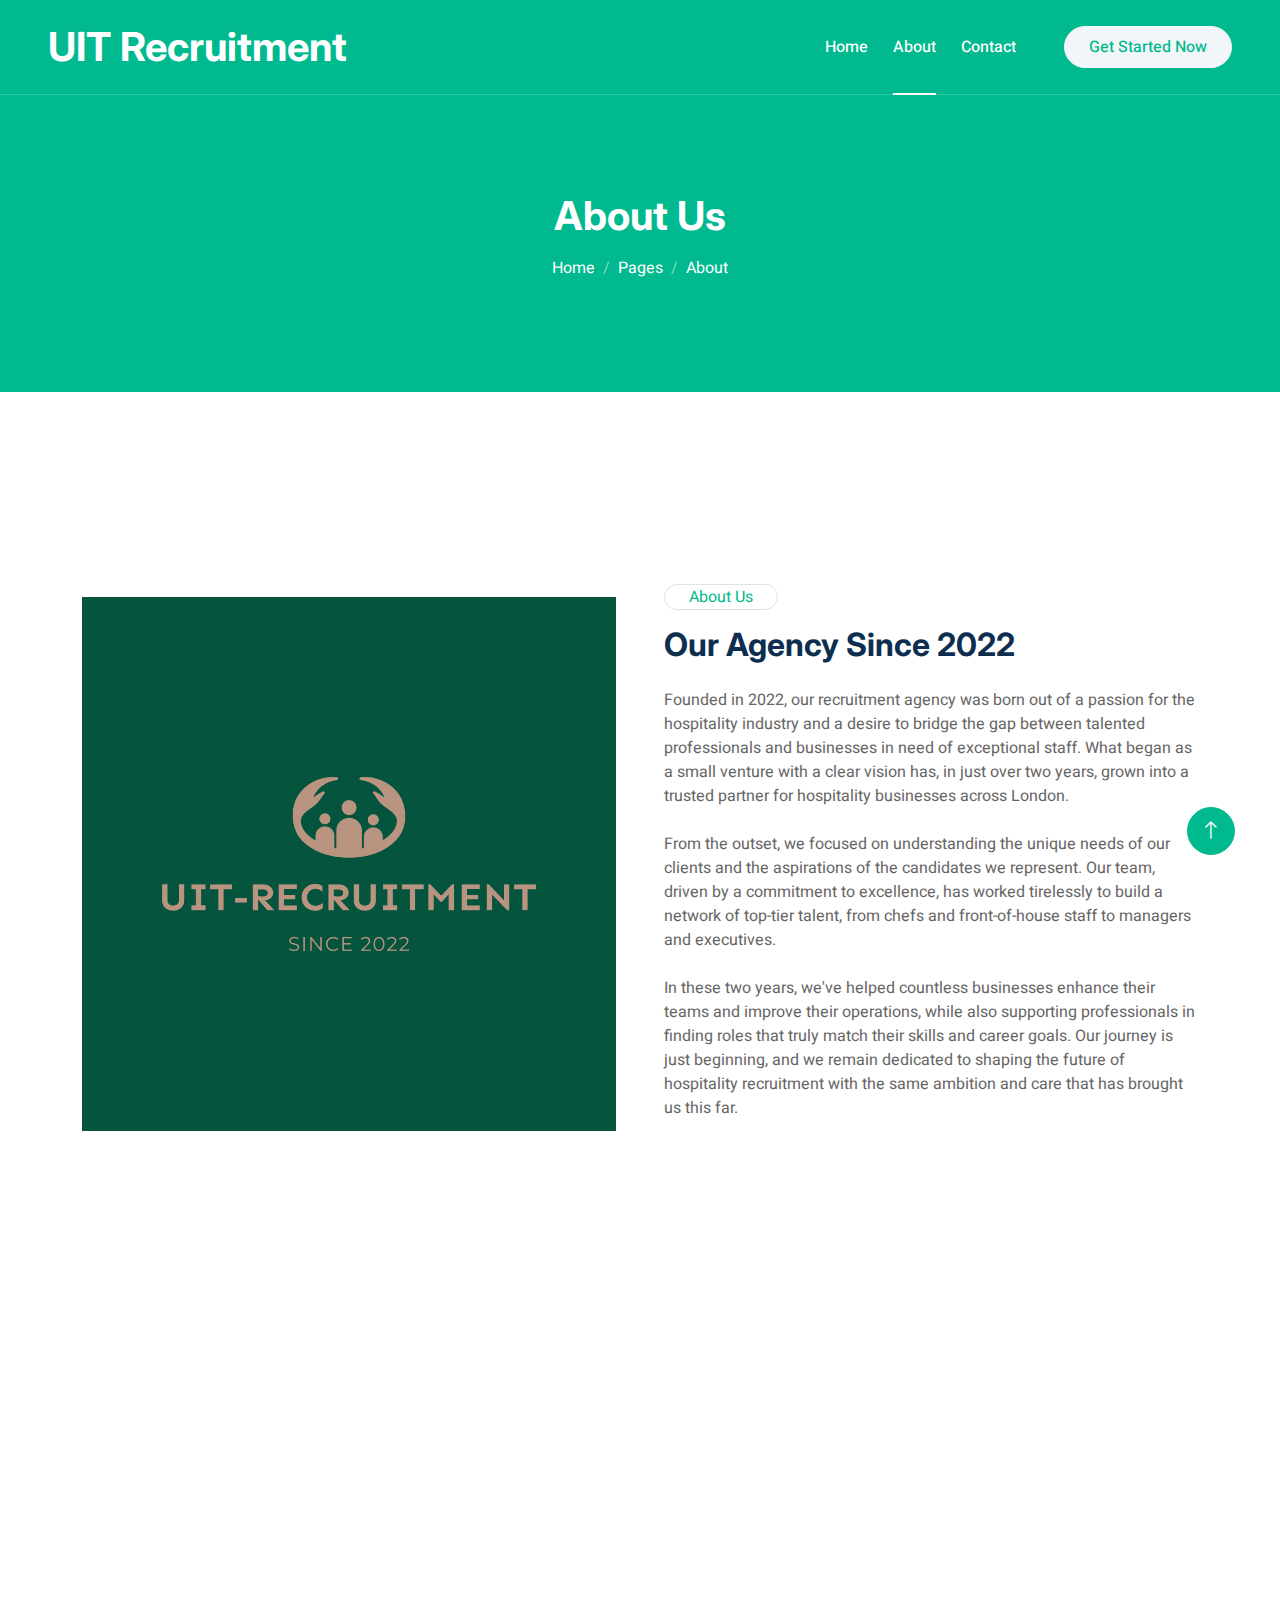
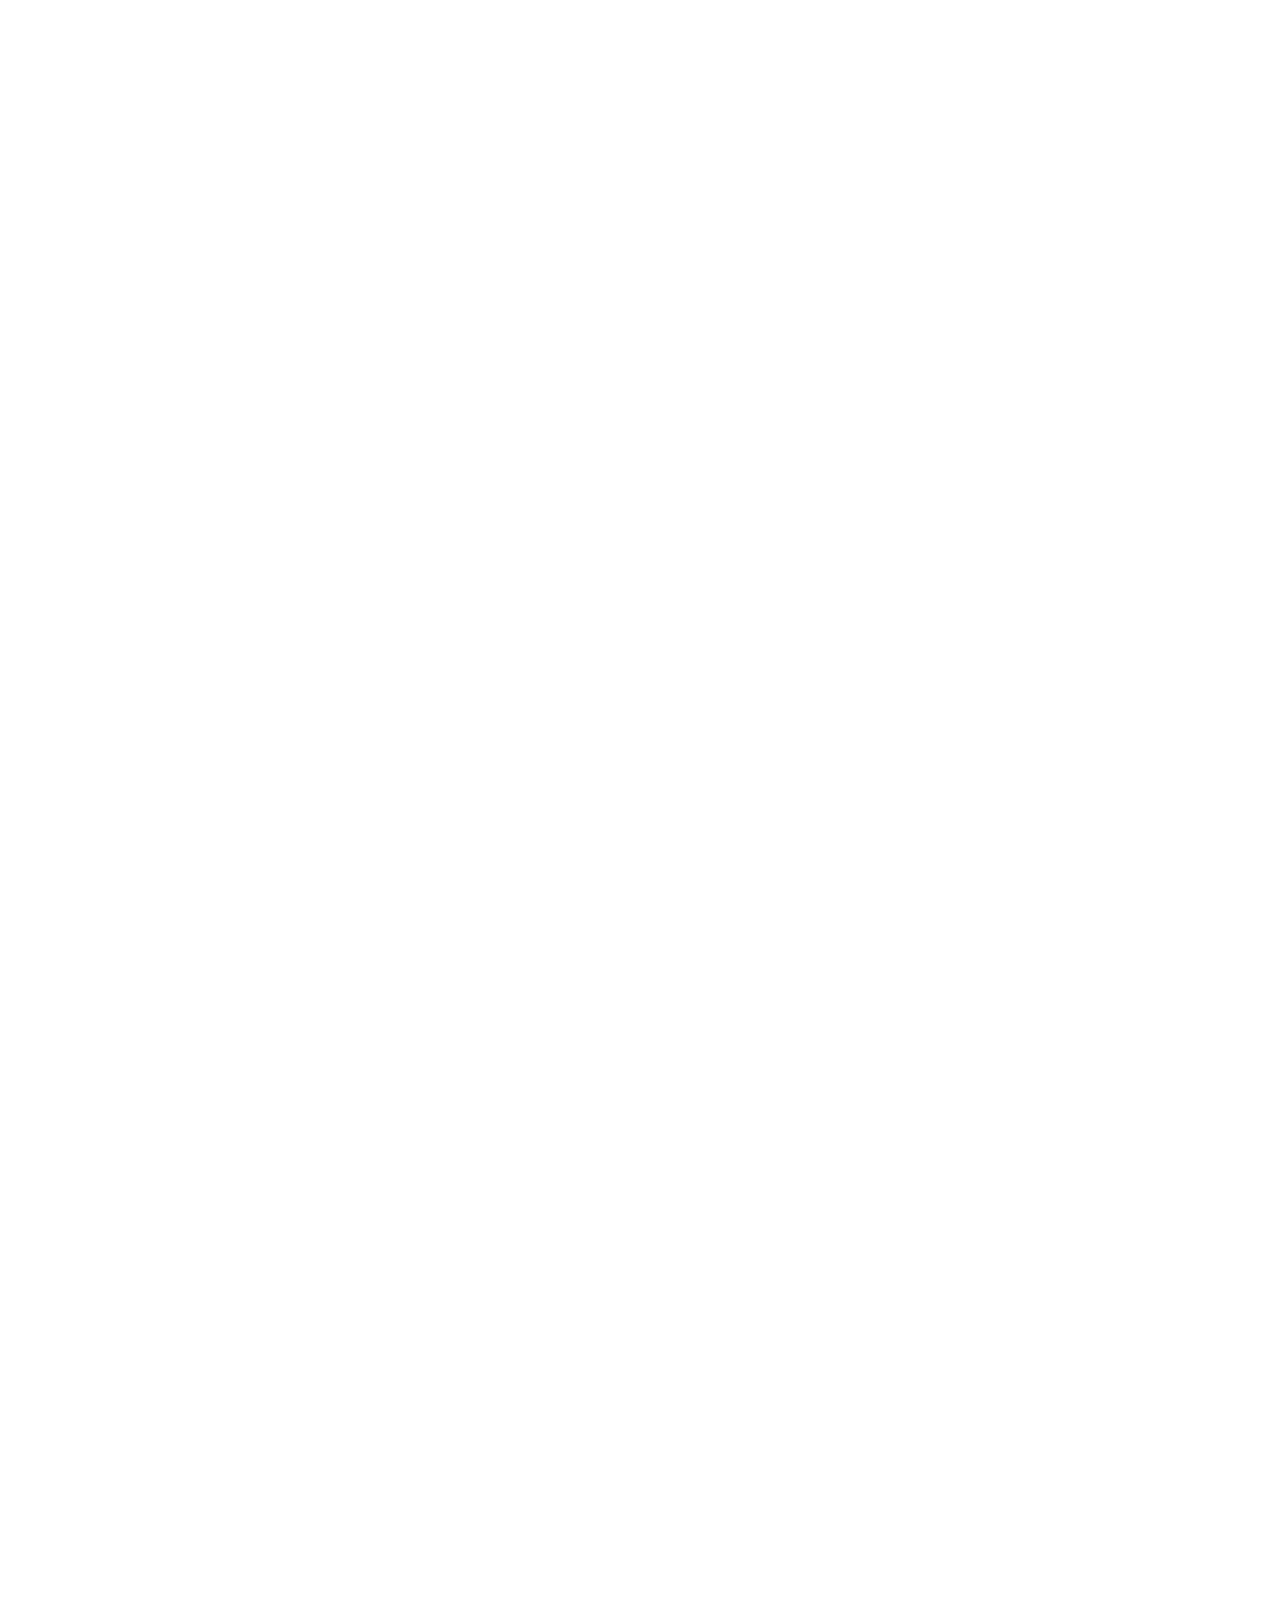
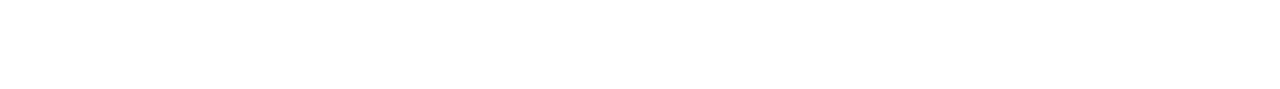
<file: about.html>
<!DOCTYPE html>
<html lang="en">

<head>
    <meta charset="utf-8">
    <title>About Us -UIT</title>
    <meta content="width=device-width, initial-scale=1.0" name="viewport">
    <meta content="" name="keywords">
    <meta content="" name="description">

    <!-- Favicon -->
    <link href="img/favicon.ico" rel="icon">

    <!-- Google Web Fonts -->
    <link rel="preconnect" href="https://fonts.googleapis.com">
    <link rel="preconnect" href="https://fonts.gstatic.com" crossorigin>
    <link href="https://fonts.googleapis.com/css2?family=Heebo:wght@400;500;600&family=Inter:wght@700;800&display=swap" rel="stylesheet"> 

    <!-- Icon Font Stylesheet -->
    <link href="https://cdnjs.cloudflare.com/ajax/libs/font-awesome/6.4.0/css/all.min.css" rel="stylesheet">
    <link href="https://cdn.jsdelivr.net/npm/bootstrap-icons@1.4.1/font/bootstrap-icons.css" rel="stylesheet">

    <!-- Libraries Stylesheet -->
    <link href="lib/animate/animate.min.css" rel="stylesheet">
    <link href="lib/owlcarousel/assets/owl.carousel.min.css" rel="stylesheet">

    <!-- Customized Bootstrap Stylesheet -->
    <link href="css/bootstrap.min.css" rel="stylesheet">

    <!-- Template Stylesheet -->
    <link href="css/style.css" rel="stylesheet">
</head>

<body>
    <div class="container-xxl bg-white p-0">
        <!-- Spinner Start -->
        <div id="spinner" class="show bg-white position-fixed translate-middle w-100 vh-100 top-50 start-50 d-flex align-items-center justify-content-center">
            <div class="spinner-border text-primary" style="width: 3rem; height: 3rem;" role="status">
                <span class="sr-only">Loading...</span>
            </div>
        </div>
        <!-- Spinner End -->


        <!-- Navbar & Hero Start -->
        <div class="container-xxl position-relative p-0">
            <nav class="navbar navbar-expand-lg navbar-light px-4 px-lg-5 py-3 py-lg-0">
                <a href="about.html" class="navbar-brand p-0">
                    <h1 class="m-0">UIT Recruitment</h1>
                    <!-- <img src="img/logo.png" alt="Logo"> -->
                </a>
                <button class="navbar-toggler" type="button" data-bs-toggle="collapse" data-bs-target="#navbarCollapse">
                    <span class="fa fa-bars"></span>
                </button>
                <div class="collapse navbar-collapse" id="navbarCollapse">
                    <div class="navbar-nav ms-auto py-0">
                        <a href="index.html" class="nav-item nav-link">Home</a>
                        <a href="about.html" class="nav-item nav-link active">About</a>
                        <a href="contact.html" class="nav-item nav-link">Contact</a>
                    </div>
                    <a href="#newsletter" class="btn btn-light rounded-pill text-primary py-2 px-4 ms-lg-5">Get Started Now</a>

                </div>
            </nav>

            <div class="container-xxl bg-primary page-header">
                <div class="container text-center">
                    <h1 class="text-white animated zoomIn mb-3">About Us</h1>
                    <nav aria-label="breadcrumb">
                        <ol class="breadcrumb justify-content-center">
                            <li class="breadcrumb-item"><a class="text-white" href="#">Home</a></li>
                            <li class="breadcrumb-item"><a class="text-white" href="#">Pages</a></li>
                            <li class="breadcrumb-item text-white active" aria-current="page">About</li>
                        </ol>
                    </nav>
                </div>
            </div>
        </div>
        <!-- Navbar & Hero End -->


        <!-- About Start -->
        <div class="container-xxl py-6">
            <div class="container">
                <div class="row g-5 align-items-center">
                    <div class="col-lg-6 wow zoomIn" data-wow-delay="0.1s">
                        <img class="img-fluid" src="img/mainlogo.png">
                    </div>
                    <div class="col-lg-6 wow fadeInUp" data-wow-delay="0.1s">
                        <div class="d-inline-block border rounded-pill text-primary px-4 mb-3">About Us</div>
                        <h2 class="mb-4">Our Agency Since 2022</h2>
                        <p class="mb-4">
                            Founded in 2022, our recruitment agency was born out of a passion for the hospitality industry and a desire to bridge the gap between talented professionals and businesses in need of exceptional staff. What began as a small venture with a clear vision has, in just over two years, grown into a trusted partner for hospitality businesses across London.</p>
                            <p class="mb-4">From the outset, we focused on understanding the unique needs of our clients and the aspirations of the candidates we represent. Our team, driven by a commitment to excellence, has worked tirelessly to build a network of top-tier talent, from chefs and front-of-house staff to managers and executives. </p>
                        
                            <p class ="mb-4">In these two years, we've helped countless businesses enhance their teams and improve their operations, while also supporting professionals in finding roles that truly match their skills and career goals. Our journey is just beginning, and we remain dedicated to shaping the future of hospitality recruitment with the same ambition and care that has brought us this far.</p>
                    </div>
                </div>
            </div>
        </div>
        <!-- About End -->
        <!-- Features Start -->
        <div class="container-xxl py-6">
            <div class="container">
                <div class="row g-5">
                    <div class="col-lg-5 wow fadeInUp" data-wow-delay="0.1s">
                        <div class="d-inline-block border rounded-pill text-primary px-4 mb-3">Features</div>
                        <h2 class="mb-4">Why Choose Us? Trusted & Top-Rated</h2>
                        <p>People choose us for our reliable, top-rated service. Our commitment to excellence and swift delivery of top-tier talent distinguishes us as a leader in staffing solutions.</p>
                        <p>Discover why so many rely on our expertise for their staffing needs and experience the difference we make.</p>
                        <a class="btn btn-primary rounded-pill py-3 px-5 mt-2" href="reviews.html">See Our Success Stories</a>
                    </div>
                    <div class="col-lg-7">
                        <div class="row g-5">
                            <div class="col-sm-6 wow fadeIn" data-wow-delay="0.1s">
                                <div class="d-flex align-items-center mb-3">
                                    <div class="flex-shrink-0 btn-square bg-primary rounded-circle me-3">
                                        <i class="fa fa-cubes text-white"></i>
                                    </div>
                                    <h6 class="mb-0">Best In Industry</h6>
                                </div>
                                <span>Experience top-tier service with the best in the industry, delivering unmatched quality and expertise.</span>
                            </div>
                            <div class="col-sm-6 wow fadeIn" data-wow-delay="0.2s">
                                <div class="d-flex align-items-center mb-3">
                                    <div class="flex-shrink-0 btn-square bg-primary rounded-circle me-3">
                                        <i class="fa-regular fa-gauge-simple-high text-white"></i>
                                    </div>
                                    <h6 class="mb-0">Fast Turnaround Time</h6>
                                </div>
                                <span>Get staff quickly in as little as 30 minutes with our fast turnaround time.</span>
                            </div>
                            <div class="col-sm-6 wow fadeIn" data-wow-delay="0.3s">
                                <div class="d-flex align-items-center mb-3">
                                    <div class="flex-shrink-0 btn-square bg-primary rounded-circle me-3">
                                        <i class="fa fa-award text-white"></i>
                                    </div>
                                    <h6 class="mb-0">Industry-Leading Service</h6>
                                </div>
                                <span>Recognised for excellence, our industry-leading service delivers top-quality results and exceptional talent solutions.</span>
                            </div>
                            <div class="col-sm-6 wow fadeIn" data-wow-delay="0.4s">
                                <div class="d-flex align-items-center mb-3">
                                    <div class="flex-shrink-0 btn-square bg-primary rounded-circle me-3">
                                        <i class="fa fa-smile-beam text-white"></i>
                                    </div>
                                    <h6 class="mb-0">100% Happy Clients</h6>
                                </div>
                                <span>Join our 100% satisfied clients who enjoy exceptional service and top-notch results. Your satisfaction is our guarantee.</span>
                            </div>
                            <div class="col-sm-6 wow fadeIn" data-wow-delay="0.5s">
                                <div class="d-flex align-items-center mb-3">
                                    <div class="flex-shrink-0 btn-square bg-primary rounded-circle me-3">
                                        <i class="fa fa-user-tie text-white"></i>
                                    </div>
                                    <h6 class="mb-0">Fully Qualified Staff</h6>
                                </div>
                                <span>Skilled professionals, fully qualified and ready to meet your needs.</span>
                            </div>
                            <div class="col-sm-6 wow fadeIn" data-wow-delay="0.6s">
                                <div class="d-flex align-items-center mb-3">
                                    <div class="flex-shrink-0 btn-square bg-primary rounded-circle me-3">
                                        <i class="fa fa-headset text-white"></i>
                                    </div>
                                    <h6 class="mb-0">24/7 Customer Support</h6>
                                </div>
                                <span>Round-the-clock customer support, available 24/7 for your convenience.</span>
                            </div>
                        </div>
                    </div>
                </div>
            </div>
        </div>
        <!-- Features End -->

<!-- Team Start -->
<div class="container-xxl py-6">
    <div class="container">
        <div class="mx-auto text-center wow fadeInUp" data-wow-delay="0.1s" style="max-width: 600px;">
            <div class="d-inline-block border rounded-pill text-primary px-4 mb-3">Our Team</div>
            <h2 class="mb-5">Meet Our Director</h2>
        </div>
        <div class="row g-4">
            <div class="col-lg-6 col-md-12 wow fadeInUp" data-wow-delay="0.1s">
                <div class="team-item">
                    <h5 class="director-name">Shahirul Islam</h5>
                    <img class="img-fluid rounded-circle w-75 mb-4 director-img" src="img/director.png" alt="">
                </div>
            </div>
            <div class="col-lg-6 col-md-12 wow fadeInUp" data-wow-delay="0.1s">
                <div class="message-from-director">
                    <h5 class="message-title">Message from the Director</h5>
                    <p class="message-text">I’m delighted to welcome you to our website. As the Director of UIT Recruitment, I’m excited to share our passion for connecting exceptional talent with leading businesses in the hospitality industry.</p>
                    <p class="message-text">Since our inception in 2022, we’ve been dedicated to understanding the unique needs of both our clients and candidates. Our goal is to ensure that every placement not only meets but exceeds expectations.</p>
                    <p class="message-text">I look forward to the opportunity to work with you and support your journey, whether you’re seeking top talent or exploring new career opportunities. Together, we can achieve remarkable results and continue to set new standards in hospitality recruitment.</p>
                </div>
            </div>
        </div>
    </div>
</div>
<!-- Team End -->


        

        <!-- Footer Start -->
        <div class="container-fluid bg-dark text-light footer pt-5 wow fadeIn" data-wow-delay="0.1s" style="margin-top: 6rem;">
            <div class="container py-5">
                <div class="row g-5">
                    <div class="col-md-6 col-lg-3">
                        <h5 class="text-white mb-4">Get In Touch</h5>
                        <p><i class="fa fa-map-marker-alt me-3"></i>101 Whitechapel High Street, E1 7RA, London</p>
                        <p><i class="fa fa-phone-alt me-3"></i>+4402073771859</p>
                        <p><i class="fa fa-envelope me-3"></i>business@uitrecruitment.com</p>
                        <div class="d-flex pt-2">
                            <a class="btn btn-outline-light btn-social" href=""><i class="fab fa-twitter"></i></a>
                            <a class="btn btn-outline-light btn-social" href=""><i class="fab fa-facebook-f"></i></a>
                            <a class="btn btn-outline-light btn-social" href=""><i class="fab fa-youtube"></i></a>
                            <a class="btn btn-outline-light btn-social" href=""><i class="fab fa-instagram"></i></a>
                            <a class="btn btn-outline-light btn-social" href=""><i class="fab fa-linkedin-in"></i></a>
                        </div>
                    </div>
                    <div class="col-md-6 col-lg-3">
                        <h5 class="text-white mb-4">Quick Links</h5>
                        <a class="btn btn-link" href="about.html">About Us</a>
                        <a class="btn btn-link" href="contact.html">Contact Us</a>
                        <a class="btn btn-link" href="privacy.html">Privacy Policy</a>
                        <a class="btn btn-link" href="tc.html">Terms & Condition</a>
                    </div>
                    
                </div>
            </div>
            <div class="container">
                <div class="copyright">
                    <div class="row">
                        <div class="col-md-6 text-center text-md-start mb-3 mb-md-0">
                            &copy; <a class="border-bottom" href="#">HyTech</a>, All Right Reserved. 
							
							<!--/*** This template is free as long as you keep the footer author’s credit link/attribution link/backlink. If you'd like to use the template without the footer author’s credit link/attribution link/backlink, you can purchase the Credit Removal License from "https://htmlcodex.com/credit-removal". Thank you for your support. ***/-->
							Developed By HyTech a Softwere Development Company</a>
                        </div>
                        <div class="col-md-6 text-center text-md-end">
                            <div class="footer-menu">
                                <a href="index.html">Home</a>
                                <a href="contact.html">Help</a>
                            </div>
                        </div>
                    </div>
                </div>
            </div>
        </div>
        <!-- Footer End -->


        <!-- Back to Top -->
        <a href="#" class="btn btn-lg btn-primary btn-lg-square back-to-top"><i class="bi bi-arrow-up"></i></a>
    </div>

    <!-- JavaScript Libraries -->
    <script src="https://code.jquery.com/jquery-3.4.1.min.js"></script>
    <script src="https://cdn.jsdelivr.net/npm/bootstrap@5.0.0/dist/js/bootstrap.bundle.min.js"></script>
    <script src="lib/wow/wow.min.js"></script>
    <script src="lib/easing/easing.min.js"></script>
    <script src="lib/waypoints/waypoints.min.js"></script>
    <script src="lib/owlcarousel/owl.carousel.min.js"></script>

    <!-- Template Javascript -->
    <script src="js/main.js"></script>
</body>

</html>
</file>
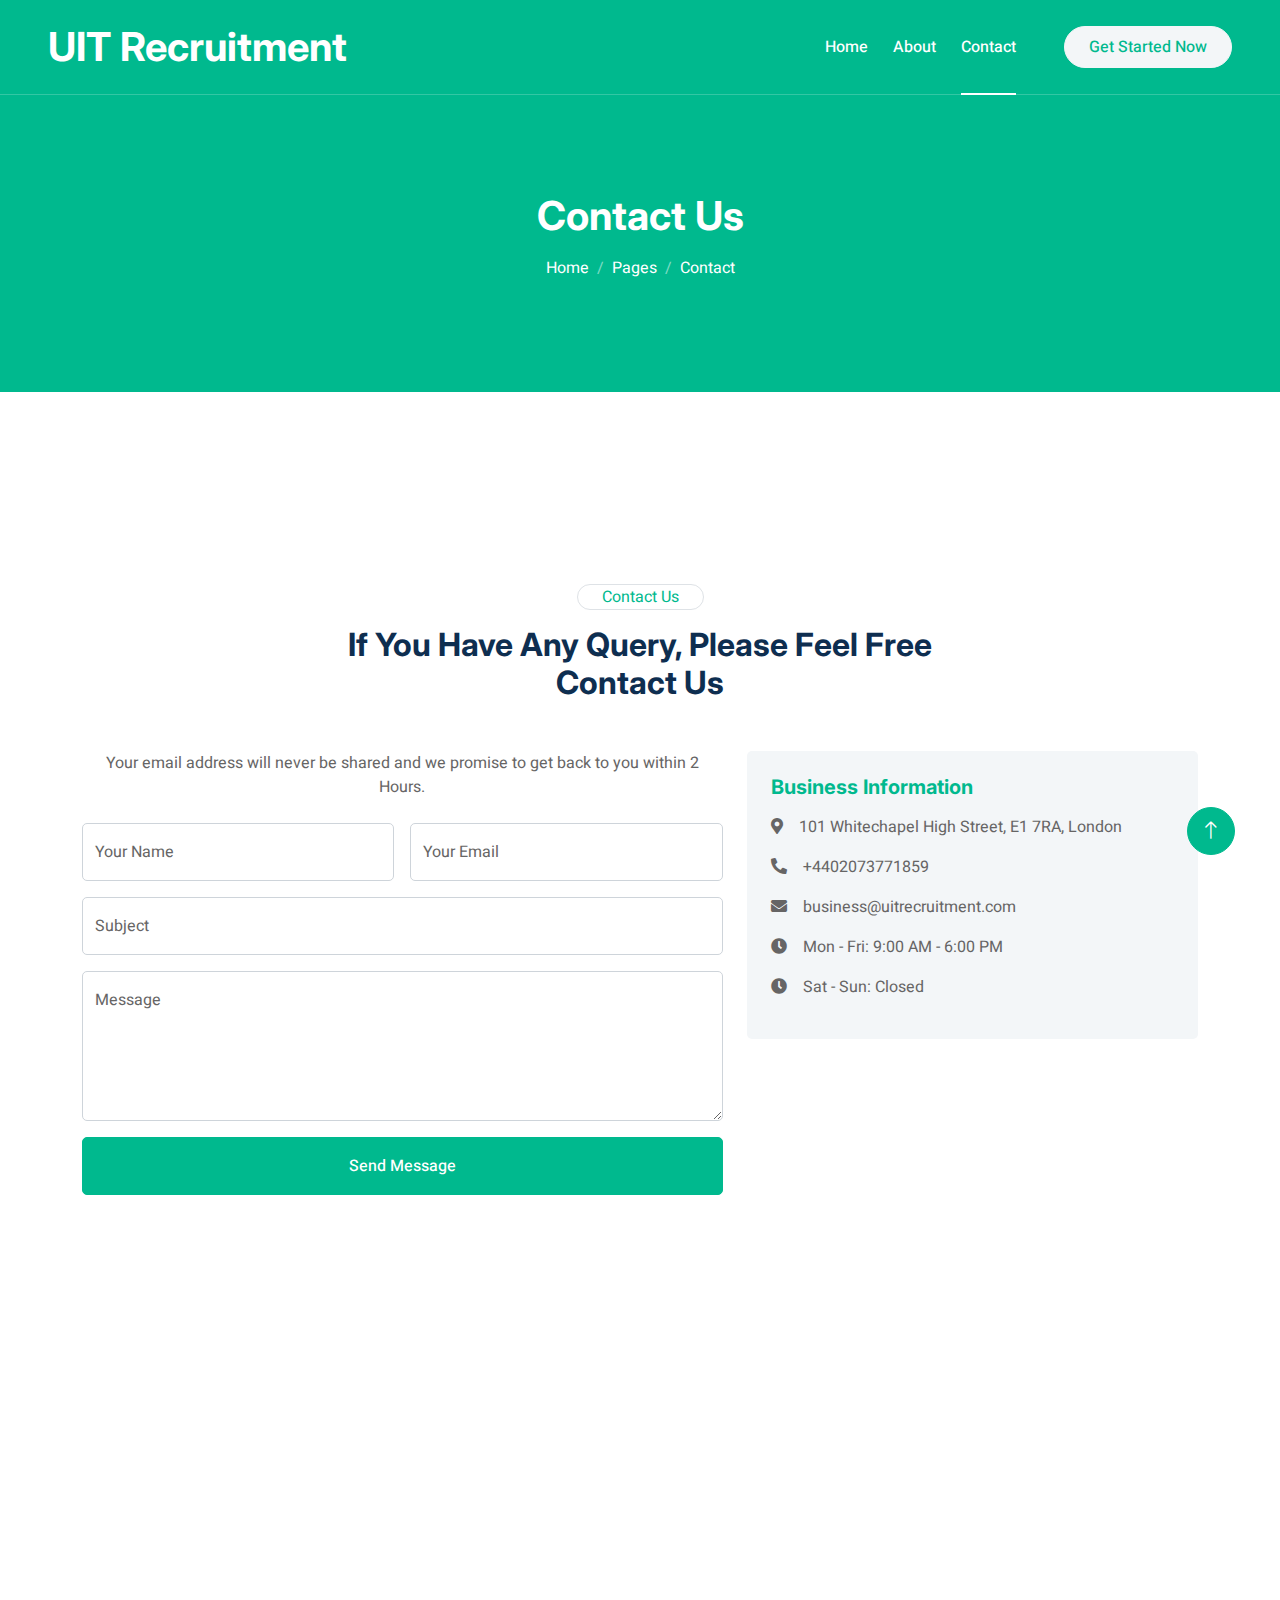
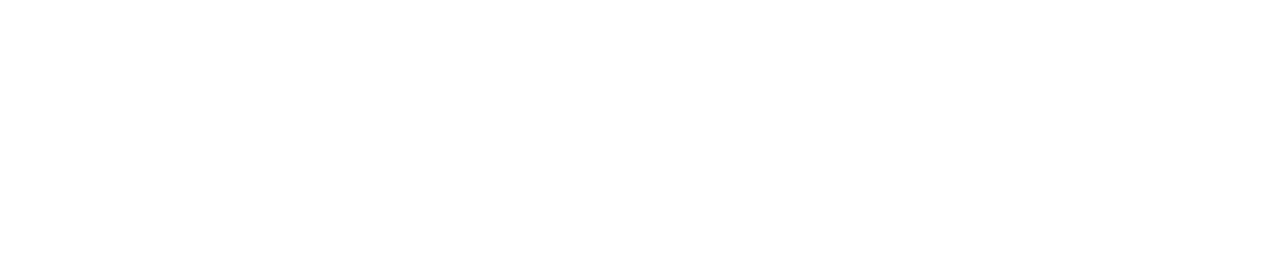
<file: contact.html>
<!DOCTYPE html>
<html lang="en">

<head>
    <meta charset="utf-8">
    <title>Contact Us</title>
    <meta content="width=device-width, initial-scale=1.0" name="viewport">
    <meta content="" name="keywords">
    <meta content="" name="description">

    <!-- Favicon -->
    <link href="img/favicon.ico" rel="icon">

    <!-- Google Web Fonts -->
    <link rel="preconnect" href="https://fonts.googleapis.com">
    <link rel="preconnect" href="https://fonts.gstatic.com" crossorigin>
    <link href="https://fonts.googleapis.com/css2?family=Heebo:wght@400;500;600&family=Inter:wght@700;800&display=swap" rel="stylesheet"> 

    <!-- Icon Font Stylesheet -->
    <link href="https://cdnjs.cloudflare.com/ajax/libs/font-awesome/5.10.0/css/all.min.css" rel="stylesheet">
    <link href="https://cdn.jsdelivr.net/npm/bootstrap-icons@1.4.1/font/bootstrap-icons.css" rel="stylesheet">

    <!-- Libraries Stylesheet -->
    <link href="lib/animate/animate.min.css" rel="stylesheet">
    <link href="lib/owlcarousel/assets/owl.carousel.min.css" rel="stylesheet">

    <!-- Customized Bootstrap Stylesheet -->
    <link href="css/bootstrap.min.css" rel="stylesheet">

    <!-- Template Stylesheet -->
    <link href="css/style.css" rel="stylesheet">
</head>

<body>
    <div class="container-xxl bg-white p-0">
        <!-- Spinner Start -->
        <div id="spinner" class="show bg-white position-fixed translate-middle w-100 vh-100 top-50 start-50 d-flex align-items-center justify-content-center">
            <div class="spinner-border text-primary" style="width: 3rem; height: 3rem;" role="status">
                <span class="sr-only">Loading...</span>
            </div>
        </div>
        <!-- Spinner End -->


        <!-- Navbar & Hero Start -->
        <div class="container-xxl position-relative p-0">
            <nav class="navbar navbar-expand-lg navbar-light px-4 px-lg-5 py-3 py-lg-0">
                <a href="index.html" class="navbar-brand p-0">
                    <h1 class="m-0">UIT Recruitment</h1>
                    <!-- <img src="img/logo.png" alt="Logo"> -->
                </a>
                <button class="navbar-toggler" type="button" data-bs-toggle="collapse" data-bs-target="#navbarCollapse">
                    <span class="fa fa-bars"></span>
                </button>
                <div class="collapse navbar-collapse" id="navbarCollapse">
                    <div class="navbar-nav ms-auto py-0">
                        <a href="index.html" class="nav-item nav-link">Home</a>
                        <a href="about.html" class="nav-item nav-link">About</a>
                        <a href="contact.html" class="nav-item nav-link active">Contact</a>
                    </div>
                    <a href="start.html" class="btn btn-light rounded-pill text-primary py-2 px-4 ms-lg-5">Get Started Now</a>
                </div>
            </nav>

            <div class="container-xxl bg-primary page-header">
                <div class="container text-center">
                    <h1 class="text-white animated zoomIn mb-3">Contact Us</h1>
                    <nav aria-label="breadcrumb">
                        <ol class="breadcrumb justify-content-center">
                            <li class="breadcrumb-item"><a class="text-white" href="#">Home</a></li>
                            <li class="breadcrumb-item"><a class="text-white" href="#">Pages</a></li>
                            <li class="breadcrumb-item text-white active" aria-current="page">Contact</li>
                        </ol>
                    </nav>
                </div>
            </div>
        </div>
        <!-- Navbar & Hero End -->


        <!-- Contact Start -->
        <div class="container-xxl py-6">
            <div class="container">
                <div class="mx-auto text-center wow fadeInUp" data-wow-delay="0.1s" style="max-width: 600px;">
                    <div class="d-inline-block border rounded-pill text-primary px-4 mb-3">Contact Us</div>
                    <h2 class="mb-5">If You Have Any Query, Please Feel Free Contact Us</h2>
                </div>
                <div class="row justify-content-center">
                    <!-- Contact Form -->
                    <div class="col-lg-7 wow fadeInUp" data-wow-delay="0.3s">
                        <p class="text-center mb-4">Your email address will never be shared and we promise to get back to you within 2 Hours.</p>
                        <form>
                            <div class="row g-3">
                                <div class="col-md-6">
                                    <div class="form-floating">
                                        <input type="text" class="form-control" id="name" placeholder="Your Name">
                                        <label for="name">Your Name</label>
                                    </div>
                                </div>
                                <div class="col-md-6">
                                    <div class="form-floating">
                                        <input type="email" class="form-control" id="email" placeholder="Your Email">
                                        <label for="email">Your Email</label>
                                    </div>
                                </div>
                                <div class="col-12">
                                    <div class="form-floating">
                                        <input type="text" class="form-control" id="subject" placeholder="Subject">
                                        <label for="subject">Subject</label>
                                    </div>
                                </div>
                                <div class="col-12">
                                    <div class="form-floating">
                                        <textarea class="form-control" placeholder="Leave a message here" id="message" style="height: 150px"></textarea>
                                        <label for="message">Message</label>
                                    </div>
                                </div>
                                <div class="col-12">
                                    <button class="btn btn-primary w-100 py-3" type="submit">Send Message</button>
                                </div>
                            </div>
                        </form>
                    </div>
                    <!-- Business Information -->
                    <div class="col-lg-5 wow fadeInUp" data-wow-delay="0.5s">
                        <div class="bg-light rounded p-4">
                            <h5 class="text-primary mb-3">Business Information</h5>
                            <p><i class="fa fa-map-marker-alt me-3"></i>101 Whitechapel High Street, E1 7RA, London</p>
                            <p><i class="fa fa-phone-alt me-3"></i>+4402073771859</p>
                            <p><i class="fa fa-envelope me-3"></i>business@uitrecruitment.com</p>
                            <p><i class="fa fa-clock me-3"></i>Mon - Fri: 9:00 AM - 6:00 PM</p>
                            <p><i class="fa fa-clock me-3"></i>Sat - Sun: Closed</p>
                        </div>
                    </div>
                </div>
            </div>
        </div>
        <!-- Contact End -->


        <!-- Footer Start -->
        <div class="container-fluid bg-dark text-light footer pt-5 wow fadeIn" data-wow-delay="0.1s" style="margin-top: 6rem;">
            <div class="container py-5">
                <div class="row g-5">
                    <div class="col-md-6 col-lg-3">
                        <h5 class="text-white mb-4">Get In Touch</h5>
                        <p><i class="fa fa-map-marker-alt me-3"></i>101 Whitechapel High Street, E1 7RA, London</p>
                        <p><i class="fa fa-phone-alt me-3"></i>+4402073771859</p>
                        <p><i class="fa fa-envelope me-3"></i>business@uitrecruitment.com</p>
                        <div class="d-flex pt-2">
                            <a class="btn btn-outline-light btn-social" href=""><i class="fab fa-twitter"></i></a>
                            <a class="btn btn-outline-light btn-social" href=""><i class="fab fa-facebook-f"></i></a>
                            <a class="btn btn-outline-light btn-social" href=""><i class="fab fa-youtube"></i></a>
                            <a class="btn btn-outline-light btn-social" href=""><i class="fab fa-instagram"></i></a>
                            <a class="btn btn-outline-light btn-social" href=""><i class="fab fa-linkedin-in"></i></a>
                        </div>
                    </div>
                    <div class="col-md-6 col-lg-3">
                        <h5 class="text-white mb-4">Quick Link</h5>
                        <a class="btn btn-link" href="about.html">About Us</a>
                        <a class="btn btn-link" href="contact.html">Contact Us</a>
                        <a class="btn btn-link" href="about.html">Privacy Policy</a>
                        <a class="btn btn-link" href="tc.html">Terms & Condition</a>
                    </div>
                    <div class="col-md-6 col-lg-3">
                        <h5 class="text-white mb-4">Popular Link</h5>
                        <a class="btn btn-link" href="about.html">About Us</a>
                        <a class="btn btn-link" href="contact.html">Contact Us</a>
                        <a class="btn btn-link" href="privacy.html">Privacy Policy</a>
                        <a class="btn btn-link" href="tc.html">Terms & Condition</a>
                    </div>
                </div>
            </div>
            <div class="container">
                <div class="copyright">
                    <div class="row">
                        <div class="col-md-6 text-center text-md-start mb-3 mb-md-0">
                            &copy; <a class="border-bottom" href="#">HyTech</a>, All Right Reserved. 
							
							<!--/*** This template is free as long as you keep the footer author’s credit link/attribution link/backlink. If you'd like to use the template without the footer author’s credit link/attribution link/backlink, you can purchase the Credit Removal License from "https://htmlcodex.com/credit-removal". Thank you for your support. ***/-->
							Developed By HyTech a Softwere Development Company</a>
                        </div>
                        <div class="col-md-6 text-center text-md-end">
                            <div class="footer-menu">
                                <a href="index.html">Home</a>
                                <a href="contact.html">Help</a>
                            </div>
                        </div>
                    </div>
                </div>
            </div>
        </div>
        <!-- Footer End -->


        <!-- Back to Top -->
        <a href="#" class="btn btn-lg btn-primary btn-lg-square back-to-top"><i class="bi bi-arrow-up"></i></a>
    </div>

    <!-- JavaScript Libraries -->
    <script src="https://code.jquery.com/jquery-3.4.1.min.js"></script>
    <script src="https://cdn.jsdelivr.net/npm/bootstrap@5.0.0/dist/js/bootstrap.bundle.min.js"></script>
    <script src="lib/wow/wow.min.js"></script>
    <script src="lib/easing/easing.min.js"></script>
    <script src="lib/waypoints/waypoints.min.js"></script>
    <script src="lib/owlcarousel/owl.carousel.min.js"></script>

    <!-- Template Javascript -->
    <script src="js/main.js"></script>
</body>

</html>
</file>
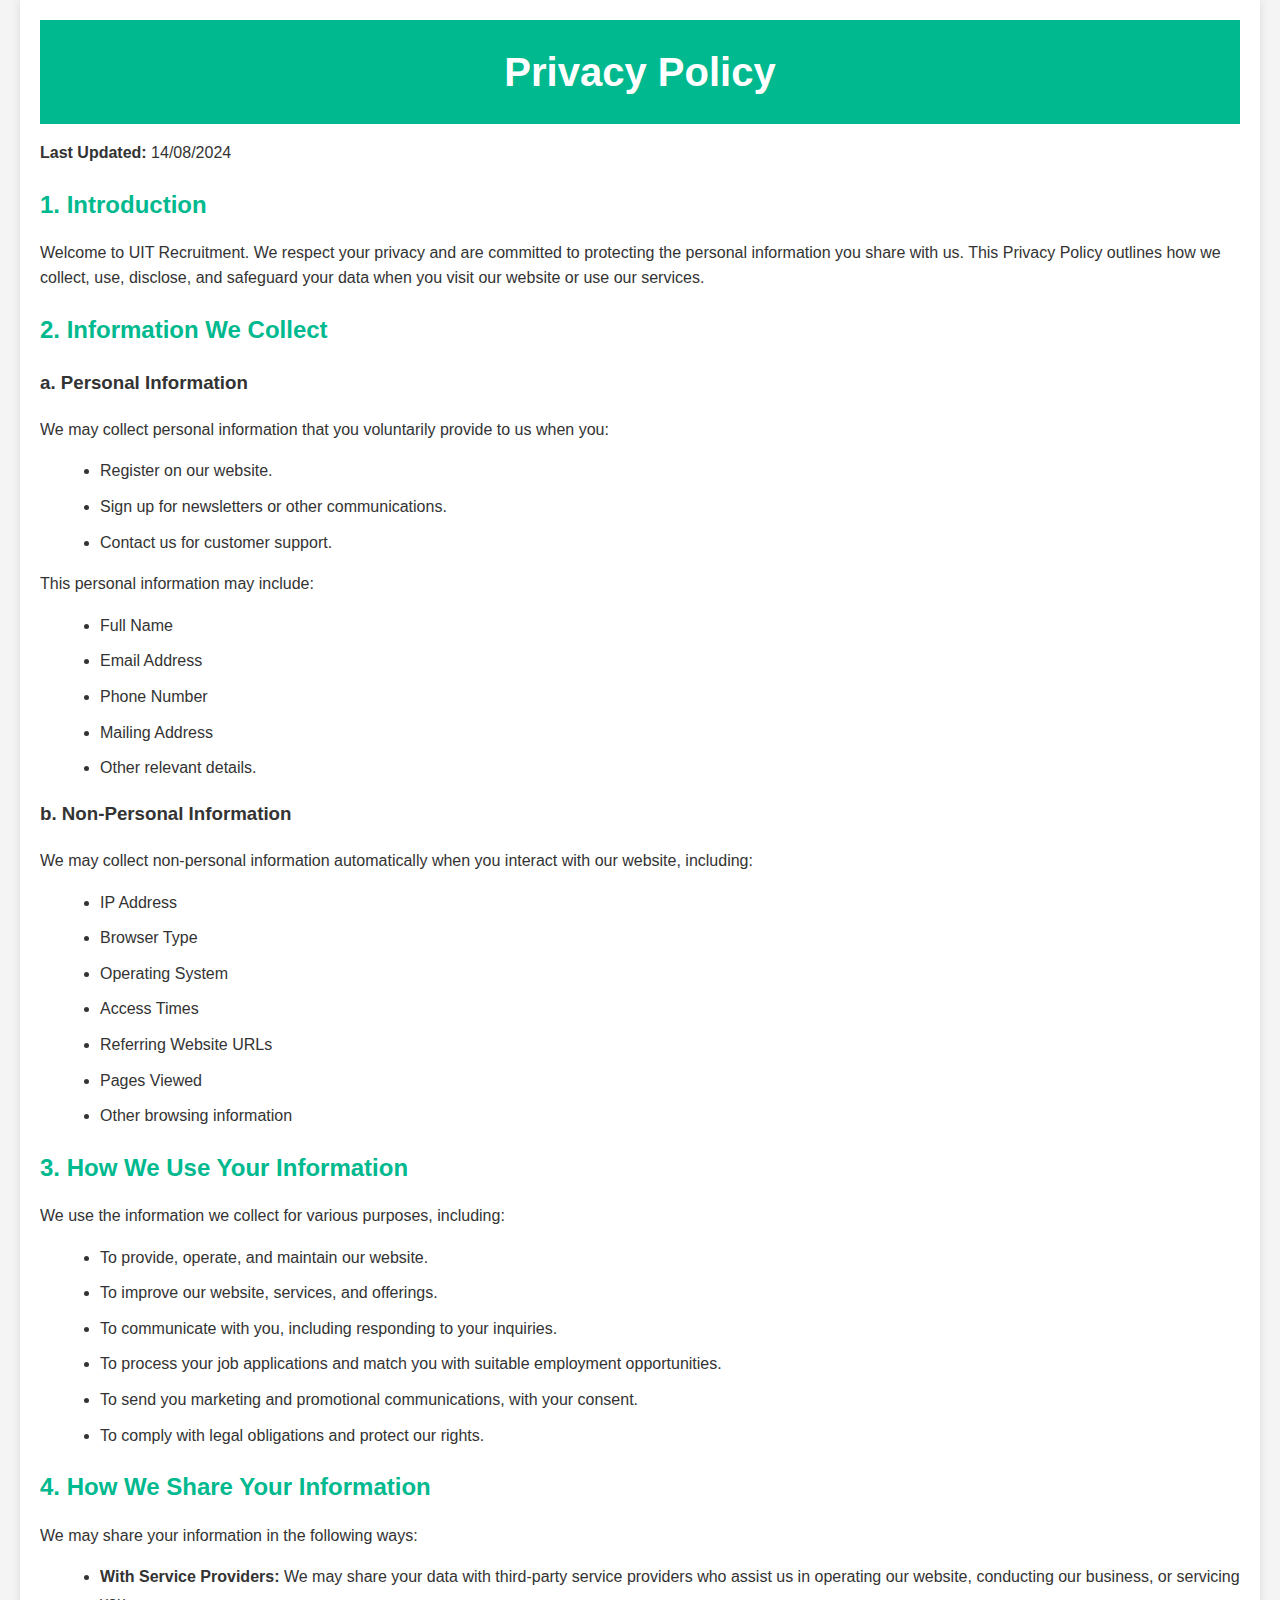
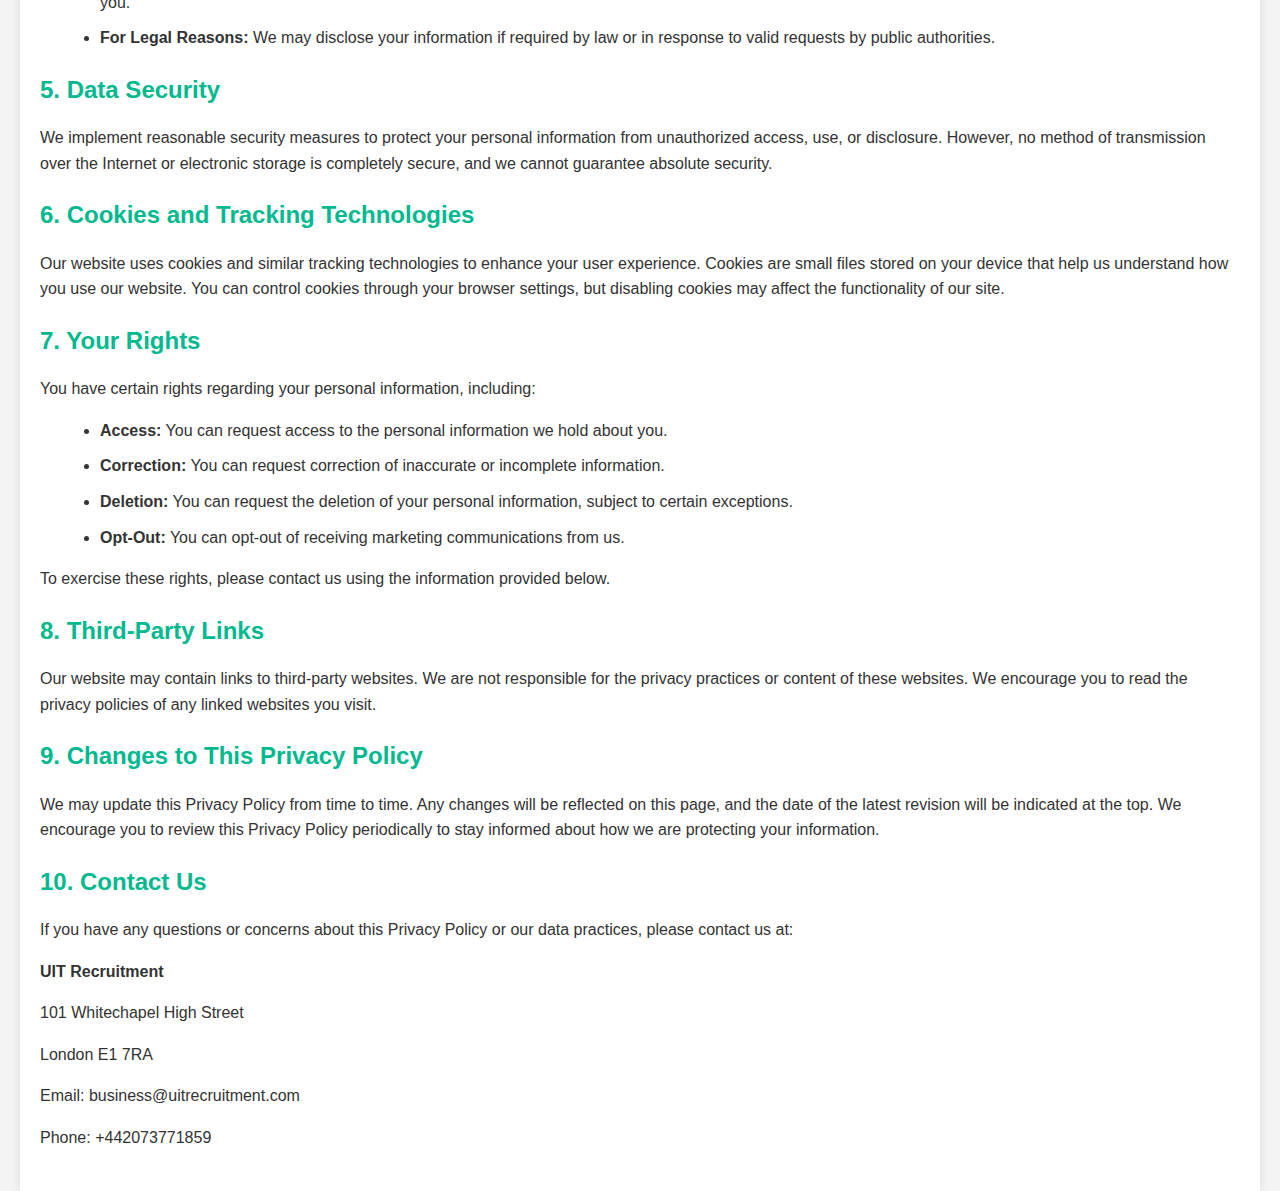
<file: privacy.html>
<!DOCTYPE html>
<html lang="en">

<head>
    <meta charset="UTF-8">
    <meta name="viewport" content="width=device-width, initial-scale=1.0">
    <title>Privacy Policy - UIT Recruitment</title>
    <style>
        body {
            font-family: Arial, sans-serif;
            margin: 0;
            padding: 0;
            background-color: #f4f4f4;
            color: #333;
            line-height: 1.6;
        }

        .container {
            max-width: 1200px;
            margin: 0 auto;
            padding: 20px;
            background-color: #fff;
            box-shadow: 0px 0px 10px rgba(0, 0, 0, 0.1);
        }

        header {
            text-align: center;
            padding: 20px 0;
            background-color: #00B98E;
            color: white;
        }

        header h1 {
            margin: 0;
            font-size: 2.5em;
        }

        section {
            margin-bottom: 20px;
        }

        h2 {
            color: #00B98E;
            margin-bottom: 10px;
        }

        p {
            margin-bottom: 15px;
        }

        ul {
            margin-left: 20px;
            list-style-type: disc;
        }

        ul li {
            margin-bottom: 10px;
        }
    </style>
</head>

<body>
    <div class="container">
        <header>
            <h1>Privacy Policy</h1>
        </header>
        
        <section>
            <p><strong>Last Updated:</strong> 14/08/2024</p>

            <h2>1. Introduction</h2>
            <p>Welcome to UIT Recruitment. We respect your privacy and are committed to protecting the personal information you share with us. This Privacy Policy outlines how we collect, use, disclose, and safeguard your data when you visit our website or use our services.</p>

            <h2>2. Information We Collect</h2>
            <h3>a. Personal Information</h3>
            <p>We may collect personal information that you voluntarily provide to us when you:</p>
            <ul>
                <li>Register on our website.</li>
                <li>Sign up for newsletters or other communications.</li>
                <li>Contact us for customer support.</li>
            </ul>
            <p>This personal information may include:</p>
            <ul>
                <li>Full Name</li>
                <li>Email Address</li>
                <li>Phone Number</li>
                <li>Mailing Address</li>
                <li>Other relevant details.</li>
            </ul>

            <h3>b. Non-Personal Information</h3>
            <p>We may collect non-personal information automatically when you interact with our website, including:</p>
            <ul>
                <li>IP Address</li>
                <li>Browser Type</li>
                <li>Operating System</li>
                <li>Access Times</li>
                <li>Referring Website URLs</li>
                <li>Pages Viewed</li>
                <li>Other browsing information</li>
            </ul>

            <h2>3. How We Use Your Information</h2>
            <p>We use the information we collect for various purposes, including:</p>
            <ul>
                <li>To provide, operate, and maintain our website.</li>
                <li>To improve our website, services, and offerings.</li>
                <li>To communicate with you, including responding to your inquiries.</li>
                <li>To process your job applications and match you with suitable employment opportunities.</li>
                <li>To send you marketing and promotional communications, with your consent.</li>
                <li>To comply with legal obligations and protect our rights.</li>
            </ul>

            <h2>4. How We Share Your Information</h2>
            <p>We may share your information in the following ways:</p>
            <ul>
                <li><strong>With Service Providers:</strong> We may share your data with third-party service providers who assist us in operating our website, conducting our business, or servicing you.</li>
                <li><strong>For Legal Reasons:</strong> We may disclose your information if required by law or in response to valid requests by public authorities.</li>
            </ul>

            <h2>5. Data Security</h2>
            <p>We implement reasonable security measures to protect your personal information from unauthorized access, use, or disclosure. However, no method of transmission over the Internet or electronic storage is completely secure, and we cannot guarantee absolute security.</p>

            <h2>6. Cookies and Tracking Technologies</h2>
            <p>Our website uses cookies and similar tracking technologies to enhance your user experience. Cookies are small files stored on your device that help us understand how you use our website. You can control cookies through your browser settings, but disabling cookies may affect the functionality of our site.</p>

            <h2>7. Your Rights</h2>
            <p>You have certain rights regarding your personal information, including:</p>
            <ul>
                <li><strong>Access:</strong> You can request access to the personal information we hold about you.</li>
                <li><strong>Correction:</strong> You can request correction of inaccurate or incomplete information.</li>
                <li><strong>Deletion:</strong> You can request the deletion of your personal information, subject to certain exceptions.</li>
                <li><strong>Opt-Out:</strong> You can opt-out of receiving marketing communications from us.</li>
            </ul>
            <p>To exercise these rights, please contact us using the information provided below.</p>

            <h2>8. Third-Party Links</h2>
            <p>Our website may contain links to third-party websites. We are not responsible for the privacy practices or content of these websites. We encourage you to read the privacy policies of any linked websites you visit.</p>

            <h2>9. Changes to This Privacy Policy</h2>
            <p>We may update this Privacy Policy from time to time. Any changes will be reflected on this page, and the date of the latest revision will be indicated at the top. We encourage you to review this Privacy Policy periodically to stay informed about how we are protecting your information.</p>

            <h2>10. Contact Us</h2>
            <p>If you have any questions or concerns about this Privacy Policy or our data practices, please contact us at:</p>

            <div class="contact-info">
                <p><strong>UIT Recruitment</strong></p>
                <p>101 Whitechapel High Street</p>
                <p>London E1 7RA</p>
                <p>Email: business@uitrecruitment.com</p>
                <p>Phone: +442073771859</p>
            </div>
        </section>
    </div>

</body>

</html>
</file>
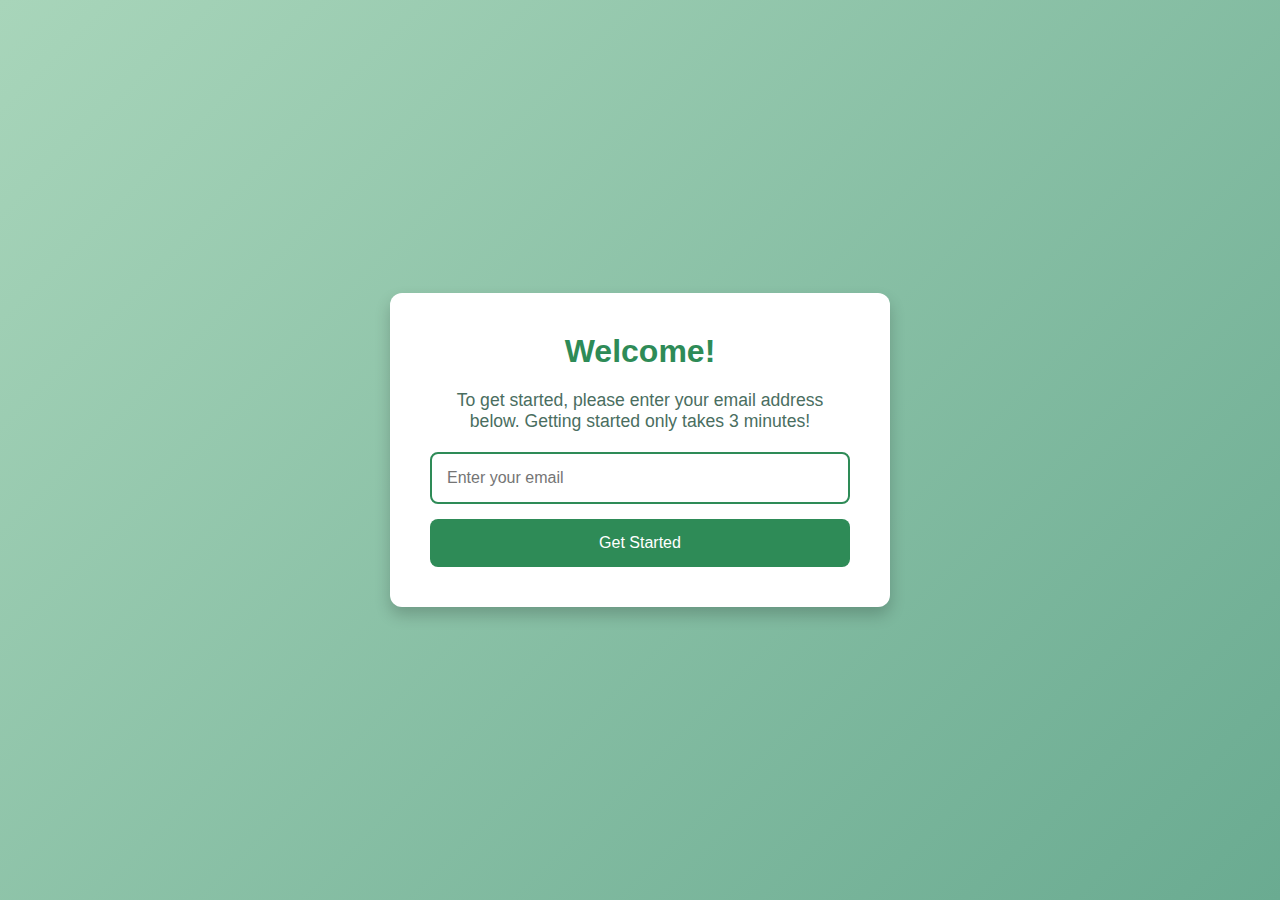
<file: start.html>
<!DOCTYPE html>
<html lang="en">
<head>
    <meta charset="UTF-8">
    <meta name="viewport" content="width=device-width, initial-scale=1.0">
    <title>Get Started</title>
    <style>
        /* Reset some default styles */
        * {
            margin: 0;
            padding: 0;
            box-sizing: border-box;
        }

        /* Body and Container Styles */
        body {
            font-family: 'Segoe UI', Tahoma, Geneva, Verdana, sans-serif;
            background: linear-gradient(135deg, #a8d5ba, #6aab91);
            display: flex;
            justify-content: center;
            align-items: center;
            height: 100vh;
            margin: 0;
        }

        .container {
            display: flex;
            flex-direction: column;
            align-items: center;
            padding: 40px;
            background: #ffffff;
            border-radius: 12px;
            box-shadow: 0 8px 16px rgba(0, 0, 0, 0.2);
            width: 100%;
            max-width: 500px;
            text-align: center;
            animation: fadeIn 1s ease-out;
        }

        h1 {
            color: #2e8b57; /* Dark green */
            font-size: 2em;
            margin-bottom: 20px;
            font-weight: 600;
        }

        p {
            color: #4a6e5f; /* Subtle green */
            margin-bottom: 20px;
            font-size: 1.1em;
        }

        form {
            display: flex;
            flex-direction: column;
            gap: 15px;
        }

        /* Input Field Styles */
        input[type="email"] {
            padding: 15px;
            border: 2px solid #2e8b57;
            border-radius: 8px;
            font-size: 16px;
            outline: none;
            transition: border-color 0.3s, box-shadow 0.3s;
        }

        input[type="email"]:focus {
            border-color: #4caf50;
            box-shadow: 0 0 8px rgba(76, 175, 80, 0.4);
        }

        /* Button Styles */
        button {
            padding: 15px;
            border: none;
            border-radius: 8px;
            background-color: #2e8b57;
            color: #ffffff;
            font-size: 16px;
            cursor: pointer;
            transition: background-color 0.3s, transform 0.2s;
        }

        button:hover {
            background-color: #1e6e40;
            transform: scale(1.05);
        }

        /* Thank You Message Styles */
        .thank-you-message {
            display: none;
        }

        /* Animation */
        @keyframes fadeIn {
            from { opacity: 0; }
            to { opacity: 1; }
        }
    </style>
</head>
<body>
    <div class="container">
        <div class="form-wrapper" id="form-wrapper">
            <h1>Welcome!</h1>
            <p>To get started, please enter your email address below. Getting started only takes 3 minutes!</p>
            <form id="email-form">
                <input type="email" id="email" name="email" placeholder="Enter your email" required>
                <button type="submit">Get Started</button>
            </form>
        </div>
        <div class="thank-you-message" id="thank-you-message">
            <h1>Thank You!</h1>
            <p>Please check your email for information and how to get started. It only takes 3 minutes!</p>
        </div>
    </div>

    <script>
        document.getElementById('email-form').addEventListener('submit', function(event) {
            event.preventDefault(); // Prevent the default form submission

            // Hide the form and show the thank you message
            document.getElementById('form-wrapper').style.display = 'none';
            document.getElementById('thank-you-message').style.display = 'block';
        });
    </script>
</body>
</html>
</file>
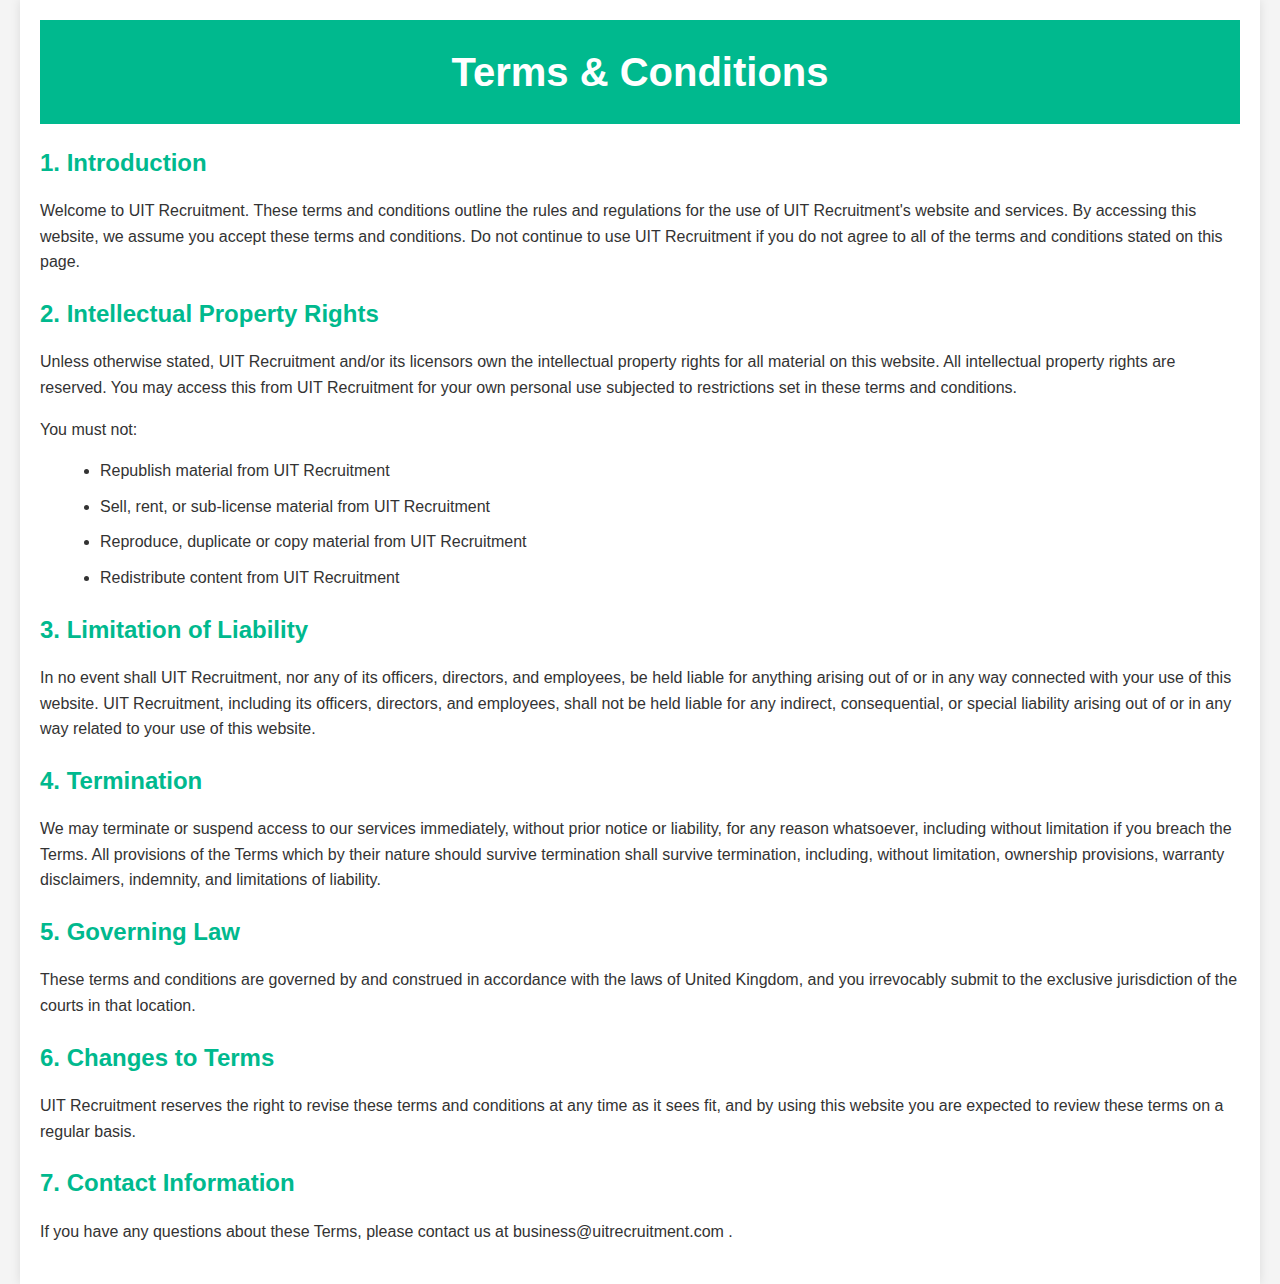
<file: tc.html>
<!DOCTYPE html>
<html lang="en">

<head>
    <meta charset="UTF-8">
    <meta name="viewport" content="width=device-width, initial-scale=1.0">
    <title>Terms & Conditions - UIT Recruitment</title>
    <style>
        body {
            font-family: Arial, sans-serif;
            margin: 0;
            padding: 0;
            background-color: #f4f4f4;
            color: #333;
            line-height: 1.6;
        }

        .container {
            max-width: 1200px;
            margin: 0 auto;
            padding: 20px;
            background-color: #fff;
            box-shadow: 0px 0px 10px rgba(0, 0, 0, 0.1);
        }

        header {
            text-align: center;
            padding: 20px 0;
            background-color: #00B98E;
            color: white;
        }

        header h1 {
            margin: 0;
            font-size: 2.5em;
        }

        section {
            margin-bottom: 20px;
        }

        h2 {
            color: #00B98E;
            margin-bottom: 10px;
        }

        p {
            margin-bottom: 15px;
        }

        ul {
            margin-left: 20px;
            list-style-type: disc;
        }

        ul li {
            margin-bottom: 10px;
        }
    </style>
</head>

<body>
    <div class="container">
        <header>
            <h1>Terms & Conditions</h1>
        </header>

        <section>
            <h2>1. Introduction</h2>
            <p>Welcome to UIT Recruitment. These terms and conditions outline the rules and regulations for the use of UIT Recruitment's website and services. By accessing this website, we assume you accept these terms and conditions. Do not continue to use UIT Recruitment if you do not agree to all of the terms and conditions stated on this page.</p>
        </section>

        <section>
            <h2>2. Intellectual Property Rights</h2>
            <p>Unless otherwise stated, UIT Recruitment and/or its licensors own the intellectual property rights for all material on this website. All intellectual property rights are reserved. You may access this from UIT Recruitment for your own personal use subjected to restrictions set in these terms and conditions.</p>
            <p>You must not:</p>
            <ul>
                <li>Republish material from UIT Recruitment</li>
                <li>Sell, rent, or sub-license material from UIT Recruitment</li>
                <li>Reproduce, duplicate or copy material from UIT Recruitment</li>
                <li>Redistribute content from UIT Recruitment</li>
            </ul>
        </section>

        <section>
            <h2>3. Limitation of Liability</h2>
            <p>In no event shall UIT Recruitment, nor any of its officers, directors, and employees, be held liable for anything arising out of or in any way connected with your use of this website. UIT Recruitment, including its officers, directors, and employees, shall not be held liable for any indirect, consequential, or special liability arising out of or in any way related to your use of this website.</p>
        </section>

        <section>
            <h2>4. Termination</h2>
            <p>We may terminate or suspend access to our services immediately, without prior notice or liability, for any reason whatsoever, including without limitation if you breach the Terms. All provisions of the Terms which by their nature should survive termination shall survive termination, including, without limitation, ownership provisions, warranty disclaimers, indemnity, and limitations of liability.</p>
        </section>

        <section>
            <h2>5. Governing Law</h2>
            <p>These terms and conditions are governed by and construed in accordance with the laws of United Kingdom, and you irrevocably submit to the exclusive jurisdiction of the courts in that location.</p>
        </section>

        <section>
            <h2>6. Changes to Terms</h2>
            <p>UIT Recruitment reserves the right to revise these terms and conditions at any time as it sees fit, and by using this website you are expected to review these terms on a regular basis.</p>
        </section>

        <section>
            <h2>7. Contact Information</h2>
            <p>If you have any questions about these Terms, please contact us at business@uitrecruitment.com
                .</p>
        </section>
    </div>
</body>

</html>
</file>
<file: css/style.css>
/********** Template CSS **********/
:root {
    --primary: #00B98E;
    --light: #F3F6F8;
    --dark: #0E2E50;
}

/* Style for media container */
.media-container {
    position: relative;
    overflow: hidden;
    width: 100%; /* Full width of the container */
    height: 0;
    padding-bottom: 56.25%; /* Aspect ratio for the media (16:9 ratio) */
    border-radius: 10px; /* Rounded corners for a modern look */
    margin-bottom: 1rem; /* Spacing below the media */
}


/* Adjusting the text size and image size */
.director-name {
    font-size: 1.5rem; /* Increase font size for the director's name */
}

.director-img {
    max-width: 75%; /* Make the image a bit smaller */
}

.message-title {
    font-size: 1.25rem; /* Increase font size for the message title */
}

.message-text {
    font-size: 1rem; /* Increase font size for the message text */
}





/* Make media element fill the container */
.media-container .media-element {
    position: absolute;
    top: 0;
    left: 0;
    width: 100%;
    height: 100%;
    object-fit: cover; /* Cover the area of the container */
}

/* Style for video element */
.media-container video {
    object-fit: cover;
}

/*** Spinner ***/
#spinner {
    opacity: 0;
    visibility: hidden;
    transition: opacity .5s ease-out, visibility 0s linear .5s;
    z-index: 99999;
}

#spinner.show {
    transition: opacity .5s ease-out, visibility 0s linear 0s;
    visibility: visible;
    opacity: 1;
}

.back-to-top {
    position: fixed;
    display: none;
    right: 45px;
    bottom: 45px;
    z-index: 99;
}

.my-6 {
    margin-top: 6rem;
    margin-bottom: 6rem;
}

.py-6 {
    padding-top: 6rem;
    padding-bottom: 6rem;
}

/*** Button ***/
.btn {
    font-weight: 500;
    transition: .5s;
}

.btn.btn-primary,
.btn.btn-outline-primary:hover {
    color: #FFFFFF;
}

.btn-square {
    width: 38px;
    height: 38px;
}

.btn-sm-square {
    width: 32px;
    height: 32px;
}

.btn-lg-square {
    width: 48px;
    height: 48px;
}

.btn-square,
.btn-sm-square,
.btn-lg-square {
    padding: 0;
    display: flex;
    align-items: center;
    justify-content: center;
    font-weight: normal;
    border-radius: 50px;
}

/*** Navbar ***/
.navbar .navbar-nav .nav-link {
    position: relative;
    margin-left: 25px;
    padding: 35px 0;
    color: #FFFFFF;
    font-weight: 500;
    outline: none;
    transition: .5s;
}

.navbar .navbar-nav .nav-link:hover,
.navbar .navbar-nav .nav-link.active {
    color: #FFFFFF;
}

.sticky-top.navbar .navbar-nav .nav-link {
    padding: 20px 0;
    color: var(--dark);
}

.sticky-top.navbar .navbar-nav .nav-link:hover,
.sticky-top.navbar .navbar-nav .nav-link.active {
    color: var(--primary);
}

.navbar .navbar-brand h1 {
    color: #FFFFFF;
}

.navbar .navbar-brand img {
    max-height: 60px;
    transition: .5s;
}

.sticky-top.navbar .navbar-brand img {
    max-height: 45px;
}

@media (max-width: 991.98px) {
    .sticky-top.navbar {
        position: relative;
        background: #FFFFFF;
    }

    .navbar .navbar-collapse {
        margin-top: 15px;
        border-top: 1px solid #DDDDDD;
    }

    .navbar .navbar-nav .nav-link,
    .sticky-top.navbar .navbar-nav .nav-link {
        padding: 10px 0;
        margin-left: 0;
        color: var(--dark);
    }

    .navbar .navbar-nav .nav-link:hover,
    .navbar .navbar-nav .nav-link.active {
        color: var(--primary);
    }

    .navbar .navbar-brand h1 {
        color: var(--primary);
    }

    .navbar .navbar-brand img {
        max-height: 45px;
    }
}

@media (min-width: 992px) {
    .navbar {
        position: absolute;
        width: 100%;
        top: 0;
        left: 0;
        border-bottom: 1px solid rgba(256, 256, 256, .2);
        z-index: 999;
    }
    
    .sticky-top.navbar {
        position: fixed;
        background: #FFFFFF;
    }

    .navbar .navbar-nav .nav-link::before {
        position: absolute;
        content: "";
        width: 100%;
        height: 2px;
        bottom: 10px;
        left: 0;
        background: #FFFFFF;
        opacity: 0;
        transition: .5s;
    }

    .sticky-top.navbar .navbar-nav .nav-link::before {
        background: var(--primary);
    }

    .navbar .navbar-nav .nav-link:hover::before,
    .navbar .navbar-nav .nav-link.active::before {
        bottom: -1px;
        left: 0;
        opacity: 1;
    }

    .navbar .navbar-nav .nav-link.nav-contact::before {
        display: none;
    }

    .sticky-top.navbar .navbar-brand h1 {
        color: var(--primary);
    }

    .navbar .nav-item .dropdown-menu {
        display: block;
        visibility: hidden;
        top: 100%;
        transform: rotateX(-75deg);
        transform-origin: 0% 0%;
        transition: .5s;
        opacity: 0;
    }

    .navbar .nav-item:hover .dropdown-menu {
        transform: rotateX(0deg);
        visibility: visible;
        transition: .5s;
        opacity: 1;
    }
}

/*** Hero Header ***/
.hero-header {
    margin-bottom: 6rem;
    padding: 12rem 0 9rem 0;
    background: url(../img/shape-bottom.png) center bottom no-repeat;
}

.page-header {
    margin-bottom: 6rem;
    padding: 12rem 0 6rem 0;
}

@media (max-width: 991.98px) {
    .hero-header {
        padding: 6rem 0 9rem 0;
    }

    .page-header {
        padding: 6rem 0;
    }
}

.page-header .breadcrumb-item+.breadcrumb-item::before {
    color: rgba(256, 256, 256, .5);
}

/*** Service ***/
.service-item {
    box-shadow: 0 0 45px rgba(0, 0, 0, .07);
    border: 1px solid transparent;
    transition: .5s;
}

.service-item:hover {
    box-shadow: none;
    border-color: var(--primary);
}

.service-item .service-icon,
.service-item .service-btn {
    margin: -1px 0 0 -1px;
    width: 65px;
    height: 65px;
    display: flex;
    align-items: center;
    justify-content: center;
    color: #FFFFFF;
    background: var(--primary);
    border-radius: 5px 0;
    transition: .5s;
}

.service-item .service-btn {
    margin: -1px -1px 0 0;
    border-radius: 0 5px;
    opacity: 0;
}

.service-item:hover .service-btn {
    opacity: 1;
}

/*** Testimonial ***/
.testimonial-carousel .owl-item .testimonial-item {
    box-shadow: 0 0 45px rgba(0, 0, 0, .07);
    border: 1px solid transparent;
    transform: scale(.85);
    transition: .5s;
}

.testimonial-carousel .owl-item.center .testimonial-item {
    box-shadow: none;
    border-color: var(--primary);
    transform: scale(1);
}

.testimonial-carousel .owl-nav {
    margin-top: 20px;
    display: flex;
    justify-content: center;
}

.testimonial-carousel .owl-nav .owl-prev,
.testimonial-carousel .owl-nav .owl-next {
    margin: 0 12px;
    width: 40px;
    height: 40px;
    display: flex;
    align-items: center;
    justify-content: center;
    color: var(--primary);
    border: 1px solid var(--primary);
    border-radius: 45px;
    transition: .5s;
}

.testimonial-carousel .owl-nav .owl-prev:hover,
.testimonial-carousel .owl-nav .owl-next:hover {
    color: #FFFFFF;
    background: var(--primary);
}

/*** Team ***/
.team-item {
    position: relative;
    padding: 30px;
    text-align: center;
    transition: .5s;
    z-index: 1;
}

.team-item::before,
.team-item::after {
    position: absolute;
    content: "";
    width: 100%;
    height: 40%;
    top: 0;
    left: 0;
    border-radius: 5px;
    background: #FFFFFF;
    box-shadow: 0 0 45px rgba(0, 0, 0, .07);
    transition: .5s;
    z-index: -1;
}

.team-item::after {
    top: auto;
    bottom: 0;
}

.team-item:hover::before,
.team-item:hover::after {
    background: var(--primary);
}

.team-item h5,
.team-item p {
    transition: .5s;
}

.team-item:hover h5,
.team-item:hover p {
    color: #FFFFFF;
}

.team-item img {
    padding: 15px;
    border: 1px solid var(--primary);
}

/*** Footer ***/
.footer .btn.btn-social {
    margin-right: 5px;
    width: 40px;
    height: 40px;
    display: flex;
    align-items: center;
    justify-content: center;
    color: var(--light);
    border: 1px solid rgba(256, 256, 256, .1);
    border-radius: 40px;
    transition: .3s;
}

.footer .btn.btn-social:hover {
    color: var(--primary);
}

.footer .btn.btn-link {
    display: block;
    margin-bottom: 10px;
    padding: 0;
    text-align: left;
    color: var(--light);
    font-weight: normal;
    transition: .3s;
}

.footer .btn.btn-link::before {
    position: relative;
    content: "\f105";
    font-family: "Font Awesome 5 Free";
    font-weight: 900;
    margin-right: 10px;
}

.footer .btn.btn-link:hover {
    letter-spacing: 1px;
    box-shadow: none;
}
.container-xxl.bg-white {
    background-color: #ffffff;
    padding: 50px 0; /* Adjust padding as needed */
}



.footer .copyright {
    padding: 25px 0;
    font-size: 14px;
    border-top: 1px solid rgba(256, 256, 256, .1);
}

.footer .copyright a {
    color: var(--light);
}

.footer .footer-menu a {
    margin-right: 15px;
    padding-right: 15px;
    border-right: 1px solid rgba(255, 255, 255, .1);
}

.footer .footer-menu a:last-child {
    margin-right: 0;
    padding-right: 0;
    border-right: none;
}
</file>
